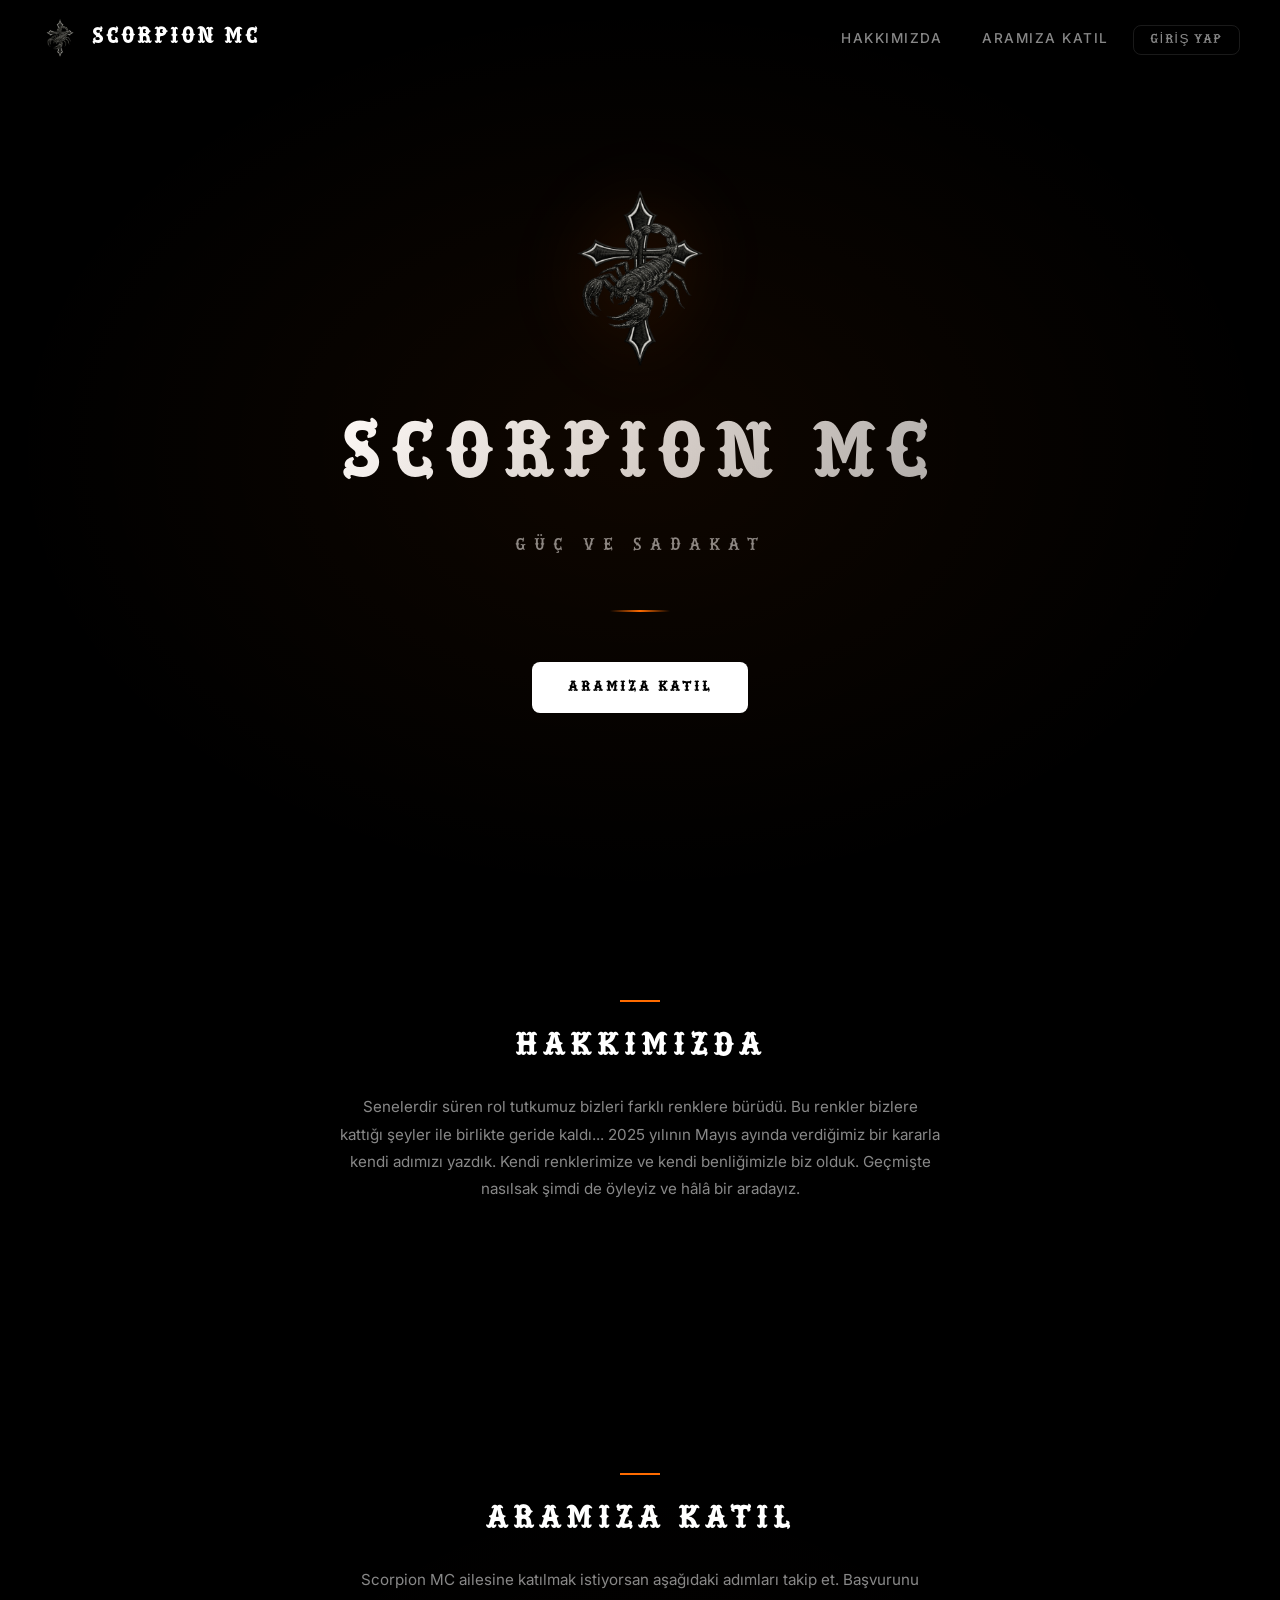
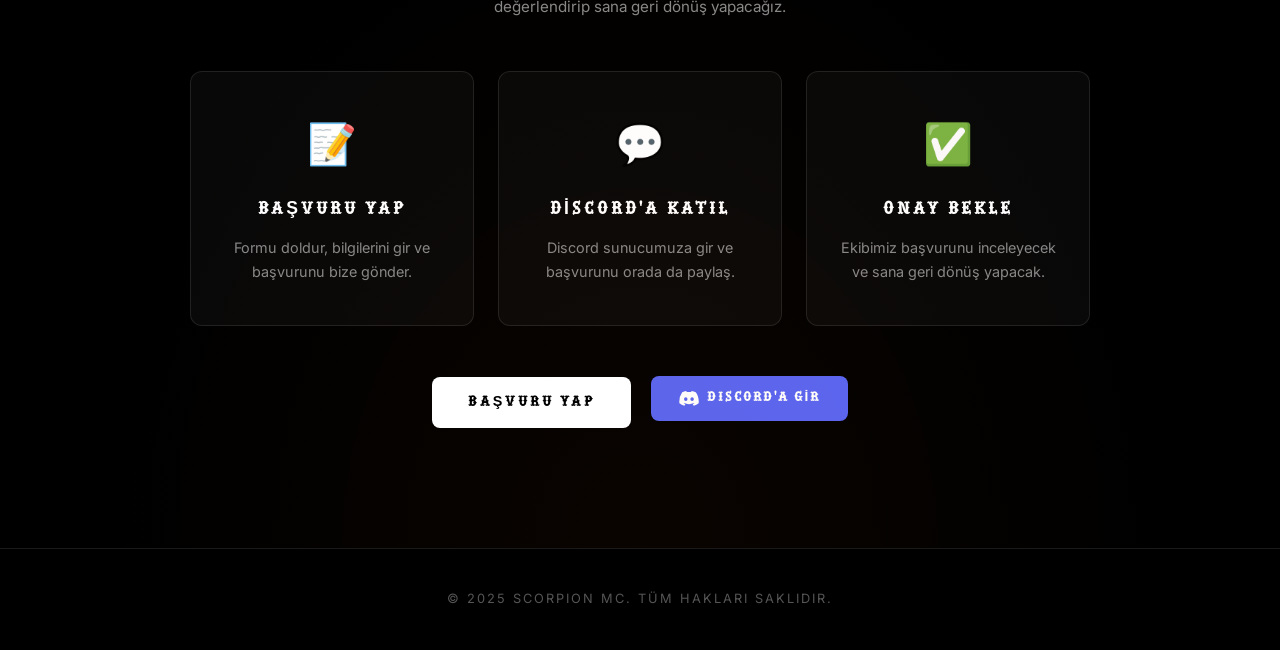
<file: index.html>
<!DOCTYPE html>
<html lang="tr">
<head>
  <meta charset="UTF-8">
  <meta name="viewport" content="width=device-width, initial-scale=1.0">
  <meta name="description" content="Scorpion MC - FiveM Motosiklet Kulübü. Güç ve Sadakat.">
  <title>Scorpion MC | Güç ve Sadakat</title>
  <link rel="stylesheet" href="css/style.css">
  <link rel="icon" href="assets/logo.png">
</head>
<body>

  <!-- NAVBAR -->
  <nav class="navbar" id="navbar">
    <a href="index.html" class="navbar-brand">
      <img src="assets/logo.png" alt="Scorpion MC">
      SCORPION MC
    </a>
    <ul class="navbar-links">
      <li><a href="#hakkimizda">Hakkımızda</a></li>
      <li><a href="#katil">Aramıza Katıl</a></li>
      <li><a href="giris.html" class="btn-login">Giriş Yap</a></li>
    </ul>
    <button class="mobile-menu-btn" id="mobileMenuBtn" aria-label="Menü">☰</button>
  </nav>

  <!-- HERO -->
  <section class="hero">
    <img src="assets/logo.png" alt="Scorpion MC Logo" class="hero-logo">
    <h1>SCORPION MC</h1>
    <p class="hero-subtitle">Güç ve Sadakat</p>
    <div class="hero-line"></div>
    <a href="#katil" class="btn-primary"><span>ARAMIZA KATIL</span></a>
  </section>

  <!-- HAKKIMIZDA -->
  <section class="section fade-in" id="hakkimizda">
    <div class="section-line"></div>
    <h2 class="section-title">Hakkımızda</h2>
    <p class="section-desc">
      Senelerdir süren rol tutkumuz bizleri farklı renklere bürüdü. Bu renkler bizlere kattığı şeyler ile birlikte geride kaldı... 2025 yılının Mayıs ayında verdiğimiz bir kararla kendi adımızı yazdık. Kendi renklerimize ve kendi benliğimizle biz olduk. Geçmişte nasılsak şimdi de öyleyiz ve hâlâ bir aradayız.
    </p>
  </section>

  <!-- ARAMIZA KATIL -->
  <section class="join-section fade-in" id="katil">
    <div class="section-line"></div>
    <h2 class="section-title">Aramıza Katıl</h2>
    <p class="section-desc">
      Scorpion MC ailesine katılmak istiyorsan aşağıdaki adımları takip et. Başvurunu değerlendirip sana geri dönüş yapacağız.
    </p>
    <div class="join-cards">
      <div class="join-card">
        <div class="join-card-icon">📝</div>
        <h3>Başvuru Yap</h3>
        <p>Formu doldur, bilgilerini gir ve başvurunu bize gönder.</p>
      </div>
      <div class="join-card">
        <div class="join-card-icon">💬</div>
        <h3>Discord'a Katıl</h3>
        <p>Discord sunucumuza gir ve başvurunu orada da paylaş.</p>
      </div>
      <div class="join-card">
        <div class="join-card-icon">✅</div>
        <h3>Onay Bekle</h3>
        <p>Ekibimiz başvurunu inceleyecek ve sana geri dönüş yapacak.</p>
      </div>
    </div>
    <div style="margin-top: 50px;">
      <a href="basvuru.html" class="btn-primary" style="margin-right: 16px;"><span>BAŞVURU YAP</span></a>
      <a href="https://discord.gg/s6APjtC9YM" target="_blank" class="btn-discord">
        <svg width="20" height="15" viewBox="0 0 71 55" fill="currentColor"><path d="M60.1 4.9A58.5 58.5 0 0045.4.2a.2.2 0 00-.2.1 40.8 40.8 0 00-1.8 3.7 54 54 0 00-16.2 0A37.3 37.3 0 0025.4.3a.2.2 0 00-.2-.1A58.4 58.4 0 0010.5 5 59.6 59.6 0 00.4 45.1a.3.3 0 00.1.2 58.9 58.9 0 0017.7 9 .2.2 0 00.3-.1 42.1 42.1 0 003.6-5.9.2.2 0 00-.1-.3 38.8 38.8 0 01-5.5-2.7.2.2 0 01 0-.4l1.1-.9a.2.2 0 01.2 0 42 42 0 0035.8 0 .2.2 0 01.2 0l1.1.9a.2.2 0 010 .4 36.4 36.4 0 01-5.5 2.7.2.2 0 00-.1.3 47.3 47.3 0 003.6 5.9.2.2 0 00.3.1 58.7 58.7 0 0017.7-9 .2.2 0 00.1-.2c1.5-15.5-2.5-29-10.6-40.2zM23.7 37a6.8 6.8 0 01-6.3-7 6.8 6.8 0 016.3-7 6.8 6.8 0 016.3 7 6.8 6.8 0 01-6.3 7zm23.2 0a6.8 6.8 0 01-6.3-7 6.8 6.8 0 016.3-7 6.8 6.8 0 016.3 7 6.8 6.8 0 01-6.3 7z"/></svg>
        DISCORD'A GİR
      </a>
    </div>
  </section>

  <!-- FOOTER -->
  <footer class="footer">
    &copy; 2025 SCORPION MC. TÜM HAKLARI SAKLIDIR.
  </footer>

  <script src="js/app.js"></script>
</body>
</html>
</file>
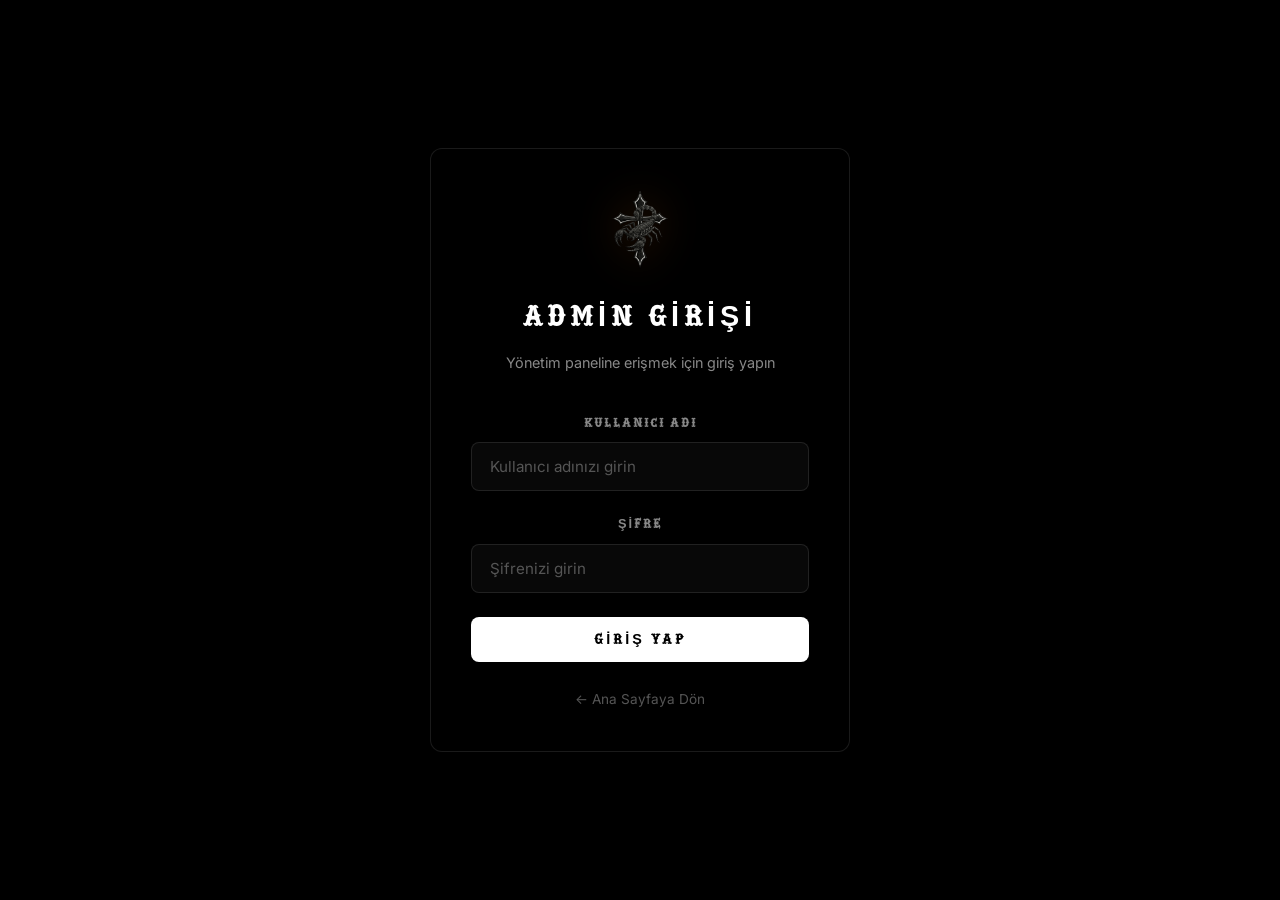
<file: giris.html>
<!DOCTYPE html>
<html lang="tr">
<head>
  <meta charset="UTF-8">
  <meta name="viewport" content="width=device-width, initial-scale=1.0">
  <meta name="description" content="Scorpion MC - Admin Girişi">
  <title>Giriş | Scorpion MC</title>
  <link rel="stylesheet" href="css/style.css">
  <link rel="icon" href="assets/logo.png">
</head>
<body>

  <div class="login-container">
    <div class="login-card glass-card">
      <img src="assets/logo.png" alt="Scorpion MC" style="width:80px; height:80px; object-fit:contain; margin-bottom:20px; filter:drop-shadow(0 0 20px rgba(255,107,0,0.15));">
      <h1>Admin Girişi</h1>
      <p class="login-sub">Yönetim paneline erişmek için giriş yapın</p>

      <div class="login-error" id="loginError">Kullanıcı adı veya şifre hatalı!</div>

      <form id="loginForm" autocomplete="off">
        <div class="form-group">
          <label for="username">Kullanıcı Adı</label>
          <input type="text" id="username" placeholder="Kullanıcı adınızı girin" required>
        </div>
        <div class="form-group">
          <label for="password">Şifre</label>
          <input type="password" id="password" placeholder="Şifrenizi girin" required>
        </div>
        <button type="submit" class="btn-primary" style="width:100%; justify-content:center;">
          <span>GİRİŞ YAP</span>
        </button>
      </form>

      <div style="margin-top:24px;">
        <a href="index.html" style="color:var(--text-muted); font-size:0.85rem; text-decoration:none;">← Ana Sayfaya Dön</a>
      </div>
    </div>
  </div>

  <script src="js/giris.js"></script>
</body>
</html>
</file>
<file: css/style.css>
@import url('https://fonts.googleapis.com/css2?family=Inter:wght@300;400;500;600;700&display=swap');

@font-face {
  font-family: 'Hessian';
  src: url('../assets/Hessian.otf') format('opentype');
  font-weight: normal;
  font-style: normal;
  font-display: swap;
}

:root {
  --bg-primary: #000000;
  --bg-secondary: #050505;
  --bg-card: rgba(255,255,255,0.03);
  --bg-glass: rgba(0,0,0,0.8);
  --text-primary: #ffffff;
  --text-secondary: #888888;
  --text-muted: #555555;
  --border-color: rgba(255,255,255,0.1);
  --border-hover: rgba(255,255,255,0.25);
  --accent: #ff6b00;
  --accent-glow: rgba(255,107,0,0.3);
  --danger: #ff4444;
  --success: #44ff77;
  --warning: #ffaa00;
  --font-heading: 'Hessian', sans-serif;
  --font-body: 'Inter', sans-serif;
  --radius: 12px;
  --radius-sm: 8px;
  --transition: 0.3s cubic-bezier(0.4, 0, 0.2, 1);
}

*, *::before, *::after { box-sizing: border-box; margin: 0; padding: 0; }

html { scroll-behavior: smooth; }

body {
  font-family: var(--font-body);
  background: var(--bg-primary);
  color: var(--text-primary);
  line-height: 1.6;
  min-height: 100vh;
  overflow-x: hidden;
}

/* ===== SCROLLBAR ===== */
::-webkit-scrollbar { width: 6px; }
::-webkit-scrollbar-track { background: var(--bg-primary); }
::-webkit-scrollbar-thumb { background: var(--text-muted); border-radius: 3px; }
::-webkit-scrollbar-thumb:hover { background: var(--text-secondary); }

/* ===== NAVBAR ===== */
.navbar {
  position: fixed;
  top: 0; left: 0; right: 0;
  z-index: 1000;
  display: flex;
  align-items: center;
  justify-content: space-between;
  padding: 18px 40px;
  background: transparent;
  transition: var(--transition);
}

.navbar.scrolled {
  background: rgba(0,0,0,0.9);
  backdrop-filter: blur(20px);
  -webkit-backdrop-filter: blur(20px);
  border-bottom: 1px solid var(--border-color);
  padding: 12px 40px;
}

.navbar-brand {
  font-family: var(--font-heading);
  font-size: 1.4rem;
  font-weight: 800;
  color: var(--text-primary);
  text-decoration: none;
  letter-spacing: 3px;
  text-transform: uppercase;
  display: flex;
  align-items: center;
  gap: 12px;
}

.navbar-brand img {
  width: 40px;
  height: 40px;
  object-fit: contain;
  filter: brightness(1.2);
}

.navbar-links {
  display: flex;
  align-items: center;
  gap: 8px;
  list-style: none;
}

.navbar-links a {
  color: var(--text-secondary);
  text-decoration: none;
  font-size: 0.85rem;
  font-weight: 500;
  letter-spacing: 1.5px;
  text-transform: uppercase;
  padding: 8px 16px;
  border-radius: var(--radius-sm);
  transition: var(--transition);
}

.navbar-links a:hover {
  color: var(--text-primary);
  background: rgba(255,255,255,0.05);
}

.btn-login {
  background: transparent;
  border: 1px solid var(--border-color);
  color: var(--text-primary);
  padding: 8px 22px;
  font-family: var(--font-heading);
  font-size: 0.8rem;
  font-weight: 600;
  letter-spacing: 2px;
  text-transform: uppercase;
  cursor: pointer;
  border-radius: var(--radius-sm);
  transition: var(--transition);
  text-decoration: none;
}

.btn-login:hover {
  background: var(--text-primary);
  color: var(--bg-primary);
  border-color: var(--text-primary);
}

/* ===== HERO ===== */
.hero {
  min-height: 100vh;
  display: flex;
  flex-direction: column;
  align-items: center;
  justify-content: center;
  text-align: center;
  position: relative;
  overflow: hidden;
}

.hero::before {
  content: '';
  position: absolute;
  inset: 0;
  background: radial-gradient(ellipse at center, rgba(255,107,0,0.06) 0%, transparent 70%);
  pointer-events: none;
}

.hero-logo {
  width: 180px;
  height: 180px;
  object-fit: contain;
  margin-bottom: 30px;
  filter: drop-shadow(0 0 40px rgba(255,107,0,0.15));
  animation: float 6s ease-in-out infinite;
}

@keyframes float {
  0%, 100% { transform: translateY(0); }
  50% { transform: translateY(-12px); }
}

.hero h1 {
  font-family: var(--font-heading);
  font-size: clamp(2.8rem, 6vw, 5rem);
  font-weight: 800;
  letter-spacing: 12px;
  text-transform: uppercase;
  margin-bottom: 12px;
  background: linear-gradient(135deg, #fff 0%, #aaa 100%);
  -webkit-background-clip: text;
  -webkit-text-fill-color: transparent;
  background-clip: text;
}

.hero-subtitle {
  font-family: var(--font-heading);
  font-size: 1.1rem;
  font-weight: 500;
  letter-spacing: 8px;
  text-transform: uppercase;
  color: var(--text-secondary);
  margin-bottom: 50px;
}

.hero-line {
  width: 60px;
  height: 2px;
  background: linear-gradient(90deg, transparent, var(--accent), transparent);
  margin-bottom: 50px;
}

/* ===== BUTTONS ===== */
.btn-primary {
  display: inline-flex;
  align-items: center;
  gap: 10px;
  background: var(--text-primary);
  color: var(--bg-primary);
  padding: 14px 36px;
  font-family: var(--font-heading);
  font-size: 0.9rem;
  font-weight: 700;
  letter-spacing: 3px;
  text-transform: uppercase;
  text-decoration: none;
  border: none;
  border-radius: var(--radius-sm);
  cursor: pointer;
  transition: var(--transition);
  position: relative;
  overflow: hidden;
}

.btn-primary::before {
  content: '';
  position: absolute;
  inset: 0;
  background: linear-gradient(135deg, var(--accent), #ff8c3a);
  opacity: 0;
  transition: var(--transition);
}

.btn-primary:hover {
  transform: translateY(-2px);
  box-shadow: 0 8px 30px rgba(255,255,255,0.15);
}

.btn-primary:hover::before { opacity: 1; }

.btn-primary span { position: relative; z-index: 1; }

.btn-outline {
  display: inline-flex;
  align-items: center;
  gap: 10px;
  background: transparent;
  color: var(--text-primary);
  padding: 14px 36px;
  font-family: var(--font-heading);
  font-size: 0.9rem;
  font-weight: 700;
  letter-spacing: 3px;
  text-transform: uppercase;
  text-decoration: none;
  border: 1px solid var(--border-color);
  border-radius: var(--radius-sm);
  cursor: pointer;
  transition: var(--transition);
}

.btn-outline:hover {
  border-color: var(--text-primary);
  background: rgba(255,255,255,0.05);
  transform: translateY(-2px);
}

.btn-discord {
  background: #5865F2;
  color: #fff;
  padding: 12px 28px;
  font-family: var(--font-heading);
  font-size: 0.85rem;
  font-weight: 600;
  letter-spacing: 2px;
  text-transform: uppercase;
  text-decoration: none;
  border: none;
  border-radius: var(--radius-sm);
  cursor: pointer;
  transition: var(--transition);
  display: inline-flex;
  align-items: center;
  gap: 8px;
}

.btn-discord:hover {
  background: #4752c4;
  transform: translateY(-2px);
  box-shadow: 0 8px 25px rgba(88,101,242,0.3);
}

.btn-danger {
  background: rgba(255,68,68,0.15);
  color: var(--danger);
  border: 1px solid rgba(255,68,68,0.3);
  padding: 10px 24px;
  font-family: var(--font-heading);
  font-size: 0.8rem;
  font-weight: 600;
  letter-spacing: 2px;
  text-transform: uppercase;
  border-radius: var(--radius-sm);
  cursor: pointer;
  transition: var(--transition);
}

.btn-danger:hover {
  background: var(--danger);
  color: #fff;
  border-color: var(--danger);
}

.btn-success {
  background: rgba(68,255,119,0.15);
  color: var(--success);
  border: 1px solid rgba(68,255,119,0.3);
  padding: 10px 24px;
  font-family: var(--font-heading);
  font-size: 0.8rem;
  font-weight: 600;
  letter-spacing: 2px;
  text-transform: uppercase;
  border-radius: var(--radius-sm);
  cursor: pointer;
  transition: var(--transition);
}

.btn-success:hover {
  background: var(--success);
  color: #000;
  border-color: var(--success);
}

/* ===== SECTIONS ===== */
.section {
  padding: 100px 40px;
  max-width: 1200px;
  margin: 0 auto;
}

.section-title {
  font-family: var(--font-heading);
  font-size: 2rem;
  font-weight: 700;
  letter-spacing: 6px;
  text-transform: uppercase;
  text-align: center;
  margin-bottom: 20px;
}

.section-desc {
  color: var(--text-secondary);
  text-align: center;
  max-width: 600px;
  margin: 0 auto 50px;
  font-size: 0.95rem;
  line-height: 1.8;
}

.section-line {
  width: 40px;
  height: 2px;
  background: var(--accent);
  margin: 0 auto 20px;
}

/* ===== JOIN SECTION ===== */
.join-section {
  text-align: center;
  padding: 120px 40px;
  position: relative;
}

.join-section::before {
  content: '';
  position: absolute;
  inset: 0;
  background: radial-gradient(ellipse at bottom, rgba(255,107,0,0.04) 0%, transparent 60%);
  pointer-events: none;
}

.join-cards {
  display: grid;
  grid-template-columns: repeat(auto-fit, minmax(280px, 1fr));
  gap: 24px;
  margin-top: 50px;
  max-width: 900px;
  margin-left: auto;
  margin-right: auto;
}

.join-card {
  background: var(--bg-card);
  border: 1px solid var(--border-color);
  border-radius: var(--radius);
  padding: 40px 30px;
  text-align: center;
  transition: var(--transition);
}

.join-card:hover {
  border-color: var(--border-hover);
  transform: translateY(-4px);
  background: rgba(255,255,255,0.05);
}

.join-card-icon {
  font-size: 2.5rem;
  margin-bottom: 20px;
}

.join-card h3 {
  font-family: var(--font-heading);
  font-size: 1.1rem;
  font-weight: 700;
  letter-spacing: 3px;
  text-transform: uppercase;
  margin-bottom: 12px;
}

.join-card p {
  color: var(--text-secondary);
  font-size: 0.9rem;
  line-height: 1.7;
}

/* ===== GLASS CARD ===== */
.glass-card {
  background: var(--bg-glass);
  backdrop-filter: blur(20px);
  -webkit-backdrop-filter: blur(20px);
  border: 1px solid var(--border-color);
  border-radius: var(--radius);
  padding: 40px;
}

/* ===== FORMS ===== */
.form-container {
  max-width: 600px;
  margin: 0 auto;
  padding-top: 120px;
  padding-bottom: 80px;
  padding-left: 20px;
  padding-right: 20px;
}

.form-group {
  margin-bottom: 24px;
}

.form-group label {
  display: block;
  font-family: var(--font-heading);
  font-size: 0.8rem;
  font-weight: 600;
  letter-spacing: 2px;
  text-transform: uppercase;
  color: var(--text-secondary);
  margin-bottom: 8px;
}

.form-group input,
.form-group textarea,
.form-group select {
  width: 100%;
  background: rgba(255,255,255,0.03);
  border: 1px solid var(--border-color);
  border-radius: var(--radius-sm);
  padding: 14px 18px;
  color: var(--text-primary);
  font-family: var(--font-body);
  font-size: 0.95rem;
  transition: var(--transition);
  outline: none;
}

.form-group input:focus,
.form-group textarea:focus {
  border-color: var(--accent);
  box-shadow: 0 0 0 3px var(--accent-glow);
}

.form-group textarea {
  min-height: 120px;
  resize: vertical;
}

.form-group input::placeholder,
.form-group textarea::placeholder {
  color: var(--text-muted);
}

/* File Upload */
.file-upload {
  border: 2px dashed var(--border-color);
  border-radius: var(--radius);
  padding: 40px;
  text-align: center;
  cursor: pointer;
  transition: var(--transition);
  position: relative;
}

.file-upload:hover {
  border-color: var(--accent);
  background: rgba(255,107,0,0.03);
}

.file-upload input[type="file"] {
  position: absolute;
  inset: 0;
  opacity: 0;
  cursor: pointer;
}

.file-upload-icon { font-size: 2.5rem; margin-bottom: 12px; }

.file-upload-text {
  color: var(--text-secondary);
  font-size: 0.9rem;
}

.file-upload-text span {
  color: var(--accent);
  font-weight: 600;
}

.image-preview {
  margin-top: 16px;
  border-radius: var(--radius-sm);
  overflow: hidden;
  display: none;
}

.image-preview img {
  width: 100%;
  max-height: 300px;
  object-fit: cover;
  border-radius: var(--radius-sm);
  border: 1px solid var(--border-color);
}

/* ===== ADMIN PANEL ===== */
.admin-container {
  max-width: 1100px;
  margin: 0 auto;
  padding: 100px 20px 60px;
}

.admin-header {
  display: flex;
  align-items: center;
  justify-content: space-between;
  margin-bottom: 40px;
  flex-wrap: wrap;
  gap: 16px;
}

.admin-header h1 {
  font-family: var(--font-heading);
  font-size: 1.8rem;
  font-weight: 700;
  letter-spacing: 4px;
  text-transform: uppercase;
}

.admin-actions {
  display: flex;
  gap: 12px;
  flex-wrap: wrap;
}

/* Tabs */
.tabs {
  display: flex;
  gap: 4px;
  margin-bottom: 30px;
  background: rgba(255,255,255,0.03);
  border-radius: var(--radius);
  padding: 4px;
  border: 1px solid var(--border-color);
}

.tab-btn {
  flex: 1;
  padding: 14px 20px;
  background: transparent;
  border: none;
  color: var(--text-secondary);
  font-family: var(--font-heading);
  font-size: 0.8rem;
  font-weight: 600;
  letter-spacing: 2px;
  text-transform: uppercase;
  cursor: pointer;
  border-radius: var(--radius-sm);
  transition: var(--transition);
  position: relative;
}

.tab-btn:hover { color: var(--text-primary); }

.tab-btn.active {
  background: rgba(255,255,255,0.08);
  color: var(--text-primary);
}

.tab-btn .badge {
  display: inline-flex;
  align-items: center;
  justify-content: center;
  min-width: 22px;
  height: 22px;
  padding: 0 6px;
  border-radius: 11px;
  font-size: 0.7rem;
  font-family: var(--font-body);
  font-weight: 700;
  margin-left: 8px;
}

.tab-btn .badge-pending { background: var(--warning); color: #000; }
.tab-btn .badge-approved { background: var(--success); color: #000; }
.tab-btn .badge-rejected { background: var(--danger); color: #fff; }

/* Application Cards */
.app-grid {
  display: grid;
  gap: 20px;
}

.app-card {
  background: var(--bg-card);
  border: 1px solid var(--border-color);
  border-radius: var(--radius);
  padding: 28px;
  transition: var(--transition);
}

.app-card:hover {
  border-color: var(--border-hover);
}

.app-card-header {
  display: flex;
  align-items: flex-start;
  justify-content: space-between;
  margin-bottom: 20px;
  gap: 16px;
}

.app-card-name {
  font-family: var(--font-heading);
  font-size: 1.2rem;
  font-weight: 700;
  letter-spacing: 2px;
  text-transform: uppercase;
}

.app-card-date {
  color: var(--text-muted);
  font-size: 0.8rem;
  white-space: nowrap;
}

.app-card-fields {
  display: grid;
  grid-template-columns: repeat(auto-fit, minmax(200px, 1fr));
  gap: 16px;
  margin-bottom: 20px;
}

.app-field label {
  display: block;
  font-size: 0.7rem;
  font-weight: 600;
  letter-spacing: 1.5px;
  text-transform: uppercase;
  color: var(--text-muted);
  margin-bottom: 4px;
}

.app-field span {
  color: var(--text-primary);
  font-size: 0.95rem;
}

.app-card-note {
  background: rgba(255,255,255,0.02);
  border: 1px solid var(--border-color);
  border-radius: var(--radius-sm);
  padding: 16px;
  margin-bottom: 20px;
  color: var(--text-secondary);
  font-size: 0.9rem;
  line-height: 1.7;
}

.app-card-note strong {
  display: block;
  font-size: 0.7rem;
  letter-spacing: 1.5px;
  text-transform: uppercase;
  color: var(--text-muted);
  margin-bottom: 6px;
}

.app-card-image {
  margin-bottom: 20px;
}

.app-card-image img {
  max-width: 100%;
  max-height: 300px;
  object-fit: contain;
  border-radius: var(--radius-sm);
  border: 1px solid var(--border-color);
  cursor: pointer;
  transition: var(--transition);
}

.app-card-image img:hover { border-color: var(--border-hover); }

.app-card-actions {
  display: flex;
  gap: 12px;
  flex-wrap: wrap;
}

.status-badge {
  display: inline-flex;
  align-items: center;
  gap: 6px;
  padding: 6px 14px;
  border-radius: 20px;
  font-size: 0.75rem;
  font-weight: 600;
  letter-spacing: 1px;
  text-transform: uppercase;
}

.status-approved { background: rgba(68,255,119,0.12); color: var(--success); }
.status-rejected { background: rgba(255,68,68,0.12); color: var(--danger); }

/* Empty State */
.empty-state {
  text-align: center;
  padding: 80px 20px;
  color: var(--text-muted);
}

.empty-state-icon { font-size: 3rem; margin-bottom: 16px; opacity: 0.5; }

.empty-state p {
  font-size: 0.95rem;
}

/* ===== LOGIN PAGE ===== */
.login-container {
  min-height: 100vh;
  display: flex;
  align-items: center;
  justify-content: center;
  padding: 20px;
}

.login-card {
  width: 100%;
  max-width: 420px;
  text-align: center;
}

.login-card h1 {
  font-family: var(--font-heading);
  font-size: 1.8rem;
  font-weight: 700;
  letter-spacing: 5px;
  text-transform: uppercase;
  margin-bottom: 8px;
}

.login-card .login-sub {
  color: var(--text-secondary);
  font-size: 0.9rem;
  margin-bottom: 40px;
}

.login-error {
  background: rgba(255,68,68,0.1);
  border: 1px solid rgba(255,68,68,0.3);
  color: var(--danger);
  padding: 12px;
  border-radius: var(--radius-sm);
  margin-bottom: 20px;
  font-size: 0.85rem;
  display: none;
}

/* ===== FOOTER ===== */
.footer {
  text-align: center;
  padding: 40px;
  border-top: 1px solid var(--border-color);
  color: var(--text-muted);
  font-size: 0.8rem;
  letter-spacing: 2px;
  text-transform: uppercase;
}

/* ===== SUCCESS MODAL ===== */
.modal-overlay {
  position: fixed;
  inset: 0;
  background: rgba(0,0,0,0.8);
  backdrop-filter: blur(8px);
  display: flex;
  align-items: center;
  justify-content: center;
  z-index: 2000;
  opacity: 0;
  visibility: hidden;
  transition: var(--transition);
}

.modal-overlay.active { opacity: 1; visibility: visible; }

.modal {
  background: #0a0a0a;
  border: 1px solid var(--border-color);
  border-radius: var(--radius);
  padding: 50px 40px;
  text-align: center;
  max-width: 440px;
  width: 90%;
  transform: translateY(20px);
  transition: var(--transition);
}

.modal-overlay.active .modal { transform: translateY(0); }

.modal-icon { font-size: 3.5rem; margin-bottom: 20px; }

.modal h2 {
  font-family: var(--font-heading);
  font-size: 1.4rem;
  font-weight: 700;
  letter-spacing: 3px;
  text-transform: uppercase;
  margin-bottom: 12px;
}

.modal p {
  color: var(--text-secondary);
  font-size: 0.9rem;
  line-height: 1.7;
  margin-bottom: 30px;
}

/* ===== IMAGE LIGHTBOX ===== */
.lightbox {
  position: fixed;
  inset: 0;
  background: rgba(0,0,0,0.95);
  display: flex;
  align-items: center;
  justify-content: center;
  z-index: 3000;
  cursor: zoom-out;
  opacity: 0;
  visibility: hidden;
  transition: var(--transition);
}

.lightbox.active { opacity: 1; visibility: visible; }

.lightbox img {
  max-width: 90%;
  max-height: 90vh;
  object-fit: contain;
  border-radius: var(--radius-sm);
}

/* ===== ANIMATIONS ===== */
.fade-in {
  opacity: 0;
  transform: translateY(30px);
  transition: opacity 0.6s ease, transform 0.6s ease;
}

.fade-in.visible {
  opacity: 1;
  transform: translateY(0);
}

/* ===== LOADING ===== */
.loading-spinner {
  display: inline-block;
  width: 20px;
  height: 20px;
  border: 2px solid var(--border-color);
  border-top-color: var(--text-primary);
  border-radius: 50%;
  animation: spin 0.8s linear infinite;
}

@keyframes spin { to { transform: rotate(360deg); } }

.btn-loading {
  pointer-events: none;
  opacity: 0.7;
}

/* ===== RESPONSIVE ===== */
@media (max-width: 768px) {
  .navbar { padding: 14px 20px; }
  .navbar.scrolled { padding: 10px 20px; }
  .navbar-links { display: none; }
  .hero-logo { width: 120px; height: 120px; }
  .hero h1 { letter-spacing: 6px; }
  .hero-subtitle { letter-spacing: 4px; font-size: 0.9rem; }
  .section { padding: 60px 20px; }
  .join-section { padding: 80px 20px; }
  .glass-card { padding: 24px; }
  .admin-header { flex-direction: column; align-items: flex-start; }
  .tabs { flex-direction: column; }
  .app-card-header { flex-direction: column; }
  .app-card-fields { grid-template-columns: 1fr; }
  .app-card-actions { flex-direction: column; }
  .app-card-actions button { width: 100%; }
}

/* ===== MOBILE MENU ===== */
.mobile-menu-btn {
  display: none;
  background: none;
  border: none;
  color: var(--text-primary);
  font-size: 1.5rem;
  cursor: pointer;
  padding: 8px;
}

@media (max-width: 768px) {
  .mobile-menu-btn { display: block; }
}
</file>
